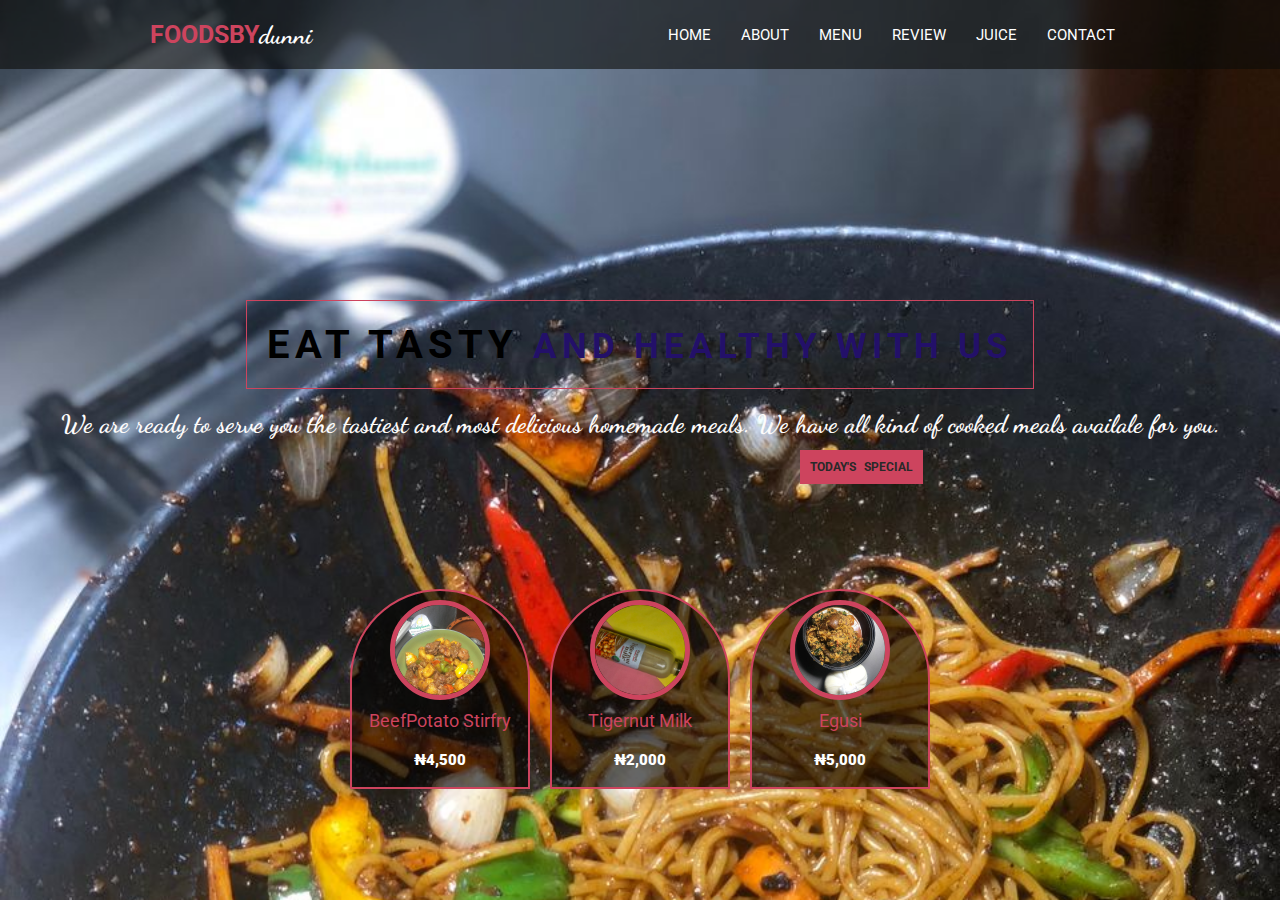
<file: index.html>
<!DOCTYPE html>
<html lang="en">
<head>
    <meta charset="UTF-8">
    <meta name="viewport" content="width=device-width, initial-scale=1.0">
    <title>FoodsByDunni</title>
    <link rel="stylesheet" href="/asset/css/style.css">

     <!-- font awesome -->
     <link rel="stylesheet" href="asset/fontawesome/css/all.css">
</head>
<body>

    <!-- header starts here -->
    <section class="home" id="home">
        <nav>
            <div class="logo">
                <h1>FoodsBy<span>Dunni</span></h1>
            </div>
           
            <ul>
                <li><a href="#home">Home</a></li>
                <li><a href="aboutt-index.html">About</a></li>
                <li><a href="menu-index.html">Menu</a></li>
                <li><a href="#">Review</a></li>
                <li><a href="#">Juice</a></li>
                <li><a href="#">Contact</a></li>
            </ul>

            <!-- <div class="icon">
                <i class="fas fa-bars" id="menu-bars"></i>
                <i class="fas fa-search" id="search-icon"></i>
                <a href="#" class="fas fa-heart"></a>
                <a href="#" class="fas fa-shopping-cart"></a>
            </div> -->
        </nav>
<!-- header ends here -->

<!-- search form -->
<!-- 
      <form action="" id="search-form">
    <input type="search" placeholder="search-here...." name="" id="search-box">
    <label for="search-box" class="fas fa-search"></label>
    <i class="fas fa-times" id="close"></i>
    </form> -->

    <!-- banner -->
        <div class="banner">
            <h2>Eat tasty <span>and healthy with us</span></h2>
            <h3>We are ready to serve you the tastiest and most delicious homemade meals. We have all kind of cooked meals availale for you.</h3>
        </div>
        <div class="special">
            <h1>Today's Special</h1>
            <div class="special-box">
                <img src="asset/images/Beef and Potato Stir fry.jpg">
                <h2>BeefPotato Stirfry</h2>
                <h3>&#8358;4,500</h3>
            </div>
            <div class="special-box">
                <img src="asset/images/Tigernut Cinnamon.jpg">
                <h2>Tigernut Milk</h2>
                <h3>&#8358;2,000</h3>
            </div>
            <div class="special-box">
                <img src="asset/images/Egusi.jpg">
                <h2>Egusi</h2>
                <h3>&#8358;5,000</h3>
            </div>
        </div>
    </section>
    <!-- banner ends here -->
</body>
</html>
</file>
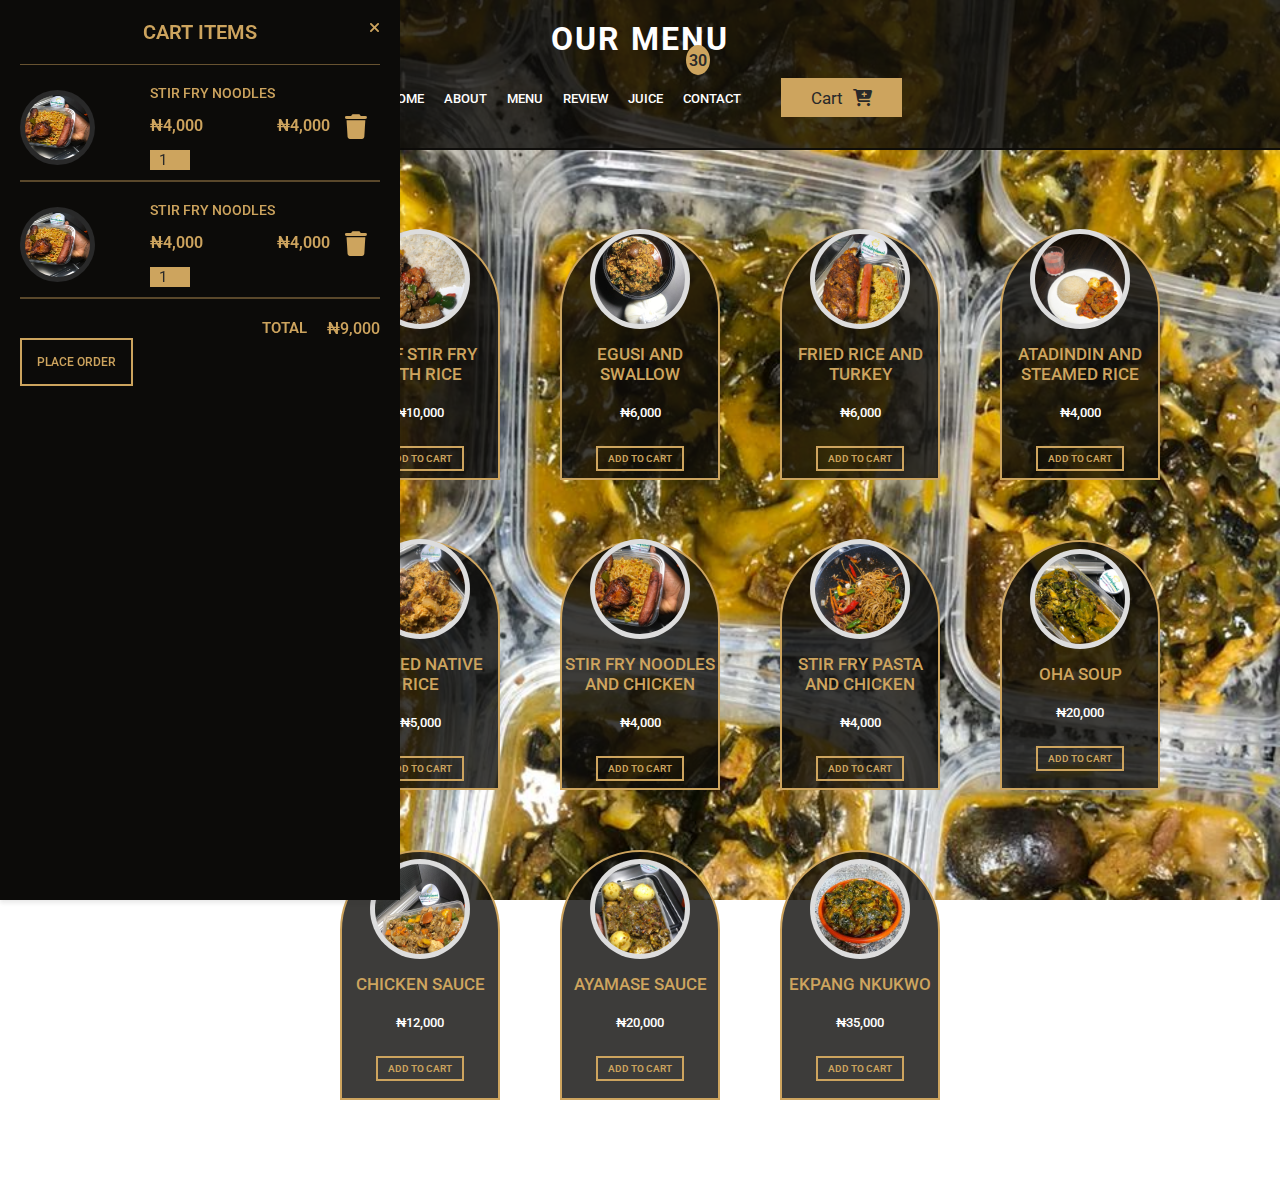
<file: menu-index.html>
<!DOCTYPE html>
<html lang="en">
<head>
    <meta charset="UTF-8">
    <meta name="viewport" content="width=device-width, initial-scale=1.0">
    <title>Menu</title>
    <link rel="stylesheet" href="menu-style.css">
    <link rel="stylesheet" href="asset/fontawesome/css/all.css">
</head>
<body>
    <section class="menu">
        <!-- Header Section -->
        <header>
            <h1>Our Menu</h1>
            <nav>
                <ul>
                    <li><a href="index.html">Home</a></li>
                    <li><a href="">About</a></li>
                    <li><a href=""> Menu</a></li>
                    <li><a href="">Review</a></li>
                    <li><a href="">Juice</a></li>
                    <li><a href="">Contact</a></li>
                    <button class="btn-cart">Cart<i class="fa fa-cart-plus" id="cart-icon"></i></button></li>
                    <div class="cart-count">30</div>
                </ul>
            </nav>


            <!-- Cart Section -->


            <div class="cart">
                <div class="cart-title">Cart Items</div>
                <div class="cart-content">

                    <div class="cart-box">
                        <img src="asset/images/Noodles and Chicken with Sausage.jpg" class="cart-img">
                        <div class="detail-box">
                            <div class="cart-food-title">Stir fry Noodles</div>
                            <div class="price-box">
                                <div class="cart-price">&#8358;4,000</div>
                                <div class="cart-amt">&#8358;4,000</div>
                            </div>
                            <input type="number" value="1" class="cart-quantity">
                        </div>
                        <i class="fa fa-trash cart-remove"></i>
                    </div>

                    <div class="cart-box">
                        <img src="asset/images/Noodles and Chicken with Sausage.jpg" class="cart-img">
                        <div class="detail-box">
                            <div class="cart-food-title">Stir fry Noodles</div>
                            <div class="price-box">
                                <div class="cart-price">&#8358;4,000</div>
                                <div class="cart-amt">&#8358;4,000</div>
                            </div>
                            <input type="number" value="1" class="cart-quantity">
                        </div>
                        <i class="fa fa-trash cart-remove"></i>
                    </div>
                    <div class="total">
                        <div class="total-title">Total</div>
                        <div class="total-price">&#8358;9,000</div>
                    </div>
                    <button class="btn-buy">Place Order</button>
                    <i class="fa fa-close" id="cart-close"></i>
                </div>
               </div> 
            </div>
        </header>

        <div class="container">
            <div class="food-box">
                <img src="asset/images/Party Jollof.jpg" class="food-img">
                <h2 class="food-title">Jollof Rice and chicken</h2>
                <h3 class="food-price">&#8358;4,000</h3>
                <button class="add-cart">Add to cart</button>
            </div>

            <div class="food-box">
                <img src="asset/images/Rice and Beef Stir fry.jpg" class="food-img">
                <h2 class="food-title">Beef stir fry with Rice</h2>
                <h3 class="food-price">&#8358;10,000</h3>
                <button class="add-cart">Add to cart</button>
            </div>

            <div class="food-box">
                <img src="asset/images/Egusi.jpg" class="food-img">
                <h2 class="food-title">Egusi and swallow</h2>
                <h3 class="food-price">&#8358;6,000</h3>
                <button class="add-cart">Add to cart</button>
            </div>

            <div class="food-box">
                <img src="asset/images/Fried Rice.jpg" class="food-img">
                <h2 class="food-title">Fried Rice and Turkey</h2>
                <h3 class="food-price">&#8358;6,000</h3>
                <button class="add-cart">Add to cart</button>
            </div>

            <div class="food-box">
                <img src="asset/images/Loaded Atadindin Sauce.jpg" class="food-img">
                <h2 class="food-title">Atadindin and Steamed rice</h2>
                <h3 class="food-price">&#8358;4,000</h3>
                <button class="add-cart">Add to cart</button>
            </div>

            <div class="food-box">
                <img src="asset/images/Yam Pottage.jpg" class="food-img">
                <h2 class="food-title">Yam Pottage with fried fish</h2>
                <h3 class="food-price">&#8358;4,500</h3>
                <button class="add-cart">Add to cart</button>
            </div>

            <div class="food-box">
                <img src="asset/images/Loaded Native Rice.jpg" class="food-img">
                <h2 class="food-title">Loaded Native Rice</h2>
                <h3 class="food-price">&#8358;5,000</h3>
                <button class="add-cart">Add to cart</button>
            </div>

            <div class="food-box">
                <img src="asset/images/Noodles and Chicken with Sausage.jpg" class="food-img">
                <h2 class="food-title">stir fry Noodles and chicken</h2>
                <h3 class="food-price">&#8358;4,000</h3>
                <button class="add-cart">Add to cart</button>
            </div>

            <div class="food-box">
                <img src="asset/images/stirfrypasta2.jpg" class="food-img">
                <h2 class="food-title">Stir fry pasta and chicken</h2>
                <h3 class="food-price">&#8358;4,000</h3>
                <button class="add-cart">Add to cart</button>
            </div>
            <div class="food-box">
                <img src="asset/images/Oha Soup.jpg" class="food-img">
                <h2 class="food-title">Oha Soup</h2>
                <h3 class="food-price">&#8358;20,000</h3>
                <button class="add-cart">Add to cart</button>
            </div>

            <div class="food-box">
                <img src="asset/images/Chicken Sauce.jpg" class="food-img">
                <h2 class="food-title">Chicken Sauce</h2>
                <h3 class="food-price">&#8358;12,000</h3>
                <button class="add-cart">Add to cart</button>
            </div>

            <div class="food-box">
                <img src="asset/images/Ofada Sauce.jpg" class="food-img">
                <h2 class="food-title">Ayamase Sauce</h2>
                <h3 class="food-price">&#8358;20,000</h3>
                <button class="add-cart">Add to cart</button>
            </div>

            <div class="food-box">
                <img src="asset/images/Ekpang nkukwo.jpeg" class="food-img">
                <h2 class="food-title">Ekpang Nkukwo</h2>
                <h3 class="food-price">&#8358;35,000</h3>
                <button class="add-cart">Add to cart</button>
            </div>

        </div>
    </section>
</body>
</html>
</file>
<file: asset/css/style.css>
@import url('https://fonts.googleapis.com/css2?family=Dancing+Script:wght@400..700&family=Poppins:wght@400;500;600;700&family=Roboto:ital,wght@0,100;0,300;0,400;0,500;0,700;0,900;1,100;1,300;1,400;1,500;1,700;1,900&display=swap');

*{
    margin: 0;
    padding: 0;
    box-sizing: border-box;
    font-family: 'Roboto', sans-serif;
}

.home {
    min-height: 100vh;
    background: url(/asset/images/stirfrypasta2.jpg);
    background-size: cover;
    background-repeat: no-repeat;
}

nav {
    display: flex;
    justify-content: space-between;
    align-items: center;
    background: rgba(12, 11, 9, 0.6);
    color: #fff;
    padding: 10px 150px;
}

nav .logo h1{
    text-transform: uppercase;
    color: #cd445e;
    font-size: 25px;
}

nav .logo h1 span {
    color: #fff;
    font-family: 'Dancing Script', cursive;
    font-size: 25px;
    text-transform: lowercase;

}
nav ul{
    display: flex;
}

nav ul li {
    list-style: none;
    padding: 15px;
}

nav ul li a{
    text-decoration: none;
    color: #fff;
    font-size: 15px;
    text-transform: uppercase;
    transition: 0.4s ease;
}

nav ul li a:hover {
    color: #cd445e;
}

.banner {
    display: flex;
    flex-direction: column;
    justify-content: center;
    align-items: center;
    min-height: 80vh;
    margin-top: -50px;
}

.banner h2{
    color: #;
    text-transform: uppercase;
    letter-spacing: 5px;
    border: 1px solid #cd445e;
    padding: 20px;
    font-size: 40px;
}

.banner h2 span {
    color: #231069;
    font-size: 35px;
    font-weight: bold;
}

.banner h3 {
    color: #fdfbfb;
    padding: 20px;
    font-weight: 1000;
    font-size: 25px;
    font-family: 'Dancing Script', cursive;
}

.special {
    display: flex;
    justify-content: center;
    align-items: center;
    gap: 20px;
}   

.special h1{
    background-color: #cd445e;
    color: #292929;
    padding: 10px;
    font-size: 12px;
    word-spacing: 5px;
    text-transform: uppercase;
    position: absolute;
    left: 800px;
    /* top: 600px; */
    top: 450px;
}

.special .special-box {
    height: 200px;
    width: 180px;
    background-color: rgba(0,0,0,0.6);
    margin-top: -150px;
    display: flex;
    border-top-right-radius: 100px;
    border-top-left-radius: 100px;
    border: 2px solid #cd445e;
    flex-direction: column;
    justify-content: center;
    align-items: center;
}

.special-box img {
    height: 100px;
    width: 100px;
    border-radius: 50%;
    object-fit: cover;
    border: 5px solid #cd445e;
}

.special-box h2 {
    color: #cd445e;
    font-size: 18px;
    font-weight: 400;
    padding: 10px;
    text-transform: capitalize;
}

.special-box h3 {
    color: #fff;
    font-size: 15px;
    font-weight: 900;
    padding: 10px;
}
</file>
<file: menu-style.css>
@import url('https://fonts.googleapis.com/css2?family=Dancing+Script:wght@400..700&family=Poppins:wght@400;500;600;700&family=Roboto:ital,wght@0,100;0,300;0,400;0,500;0,700;0,900;1,100;1,300;1,400;1,500;1,700;1,900&display=swap');

* {
    margin: 0;
    padding: 0;
    box-sizing: border-box;
    font-family: 'Roboto', sans-serif;
}

.menu {
    height: 100vh;
    background: url(/asset/images/Bulk\ order\ Oha\ Soup.jpg);
    background-size: cover;
    background-attachment: fixed;
}
/* Header Section */
header {
    background: rgba(12, 11, 9, 0.8);
    height: 150px;
    border-bottom: 2px solid rgba(12, 11, 9, 0.9);
}

header h1 {
    color: #fff;
    text-align: center;
    letter-spacing: 2px;
    padding: 20px 0 20px 0;
    text-transform: uppercase;
}

header nav {
    display: flex;
    justify-content: center;
    align-items: center;
}

header nav ul {
    display: flex;
}

header nav ul li {
    list-style: none;
    padding: 10px;
}
/* 
header nav ul:nth-child(#) a{
    color: red;
} */

header nav ul li a {
    text-decoration: none;
    color: #fff;
    text-transform: uppercase;
    font-size: 13px;
    font-weight: 500;
    inter-spacing: 1px;
    transition: 0.4 ease-in;
}

header nav ul li a:hover {
    color: #cd445e; 
}

.btn-cart {
    padding: 5px 30px;
    margin-left: 30px;
    border: 0;
    outline: 0;
    background-color: #cda45e;
    color: #292929;
    font-size: 17px;
    border-bottom: 3px;
    cursor: pointer;
    transition: 0.4s ease-in;
}

.btn-cart:hover {
    color: #cda45e;
    background-color: transparent;
    border: 2px solid cda45e;
}

.btn-cart i {
    margin-left: 10px;
}

.cart-count{
    position: absolute;
    background-color: #cda45e;
    color: #292929;
    text-align: center;
    top: 45px;
    right: 570px;
    height: 30px;
    padding: 3px;
    line-height: 25px;
    border-radius: 50%;
    font-weight: 600;
    z-index: 10;
}

     /* CART SECTION */
     .cart{
        position: fixed;
        top: 0;
        right: -100;
        width: 400px;
        height: 100%;
        overflow-y: auto;
        overflow-x: hidden;
        background-color: rgba(12, 11, 9, 1);
        color: #cda45e;
        text-transform: uppercase;
        box-shadow: 0 3px 4px rgba(40, 37, 37, 0.1);
        padding: 20px;
        z-index: 100;
     }

     .cart-active {
        right: 0;
        transition: 0.4s ease;
     }

     .cart-title {
         text-align: center;
         font-size: 20px;
         font-weight: 600;
         margin-bottom: 20px;
         padding-bottom: 20px;
         border-bottom: 1px solid #cda45e7a;
     }
     .cart-box {
        display: grid;
        grid-template-columns: 32% 50% 18%;
        align-items: center;
        gap: 15px;
        margin-top: 20px;
        padding-bottom: 10px;
        border-bottom: 2px solid #cda45e67;
     }
     
     .cart-img {
        height: 75px;
        width: 75px;
        border-radius: 50%;
        background-color: #292929;
        padding: 5px;
     }

     .detail-box{
        display: grid;
        row-gap: 15px;
     }

     .price-box {
        display: flex;
        justify-content: space-between;
     }

     .cart-food-title {
        font-size: 14px;
        font-weight: 500;
     }

     .cart-price {
        font-weight: 600;
     }

     .cart-amt {
        font-weight: 600;
     }

     .cart-quantity {
        background-color: #cda45e;
        color: #292929;
        border: none;
        outline: none;
        width: 40px;
        height: 20px;
        font-size: 15px;
        text-align: center;
     }

     .cart-remove {
        font-size: 25px;
        cursor: pointer;
     }

     .total {
        display: flex;
        justify-content: flex-end;
        margin-top: 20px;
     }

     .total-title {
        font-size: 15px;
        font-weight: 600;
     }

     .total-price {
        margin-left: 20px;
        font-weight: 500;
     }

     .cart .btn-buy {
        padding: 15px;
        border: none;
        outline: 0;
        background: transparent;
        border: 2px solid #cda45e;
        color: #cda45e;
        text-transform: uppercase;
        cursor: pointer;
        font-weight: 500;
        font-size: 12px;
        transition: 0.3s ease-in;
     }

     .cart .btn-buy:hover {
        color: #292929;
        background: #cda45e;
     }

     #cart-close {
        position: absolute;
        top: 20px;
        right: 20px;
        font-size: 15px;
        cursor: pointer;
     }

 /* Food Section */

 .container {
    display: flex;
    flex-wrap: wrap;
    justify-content: center;
    align-items: center;
    min-height: 60vh;
    padding: 50px;
 }

 .container .food-box {
    height: 250px;
    width: 160px;
    margin: 30px;
    background: rgba(12,11,9,0.8);
    border-top-right-radius: 100px;
    border-top-left-radius: 100px;
    border: 2px solid #cda45e;
    display: flex;
    flex-direction: column;
    justify-content: center;
    align-items: center;
 }

 .container .food-box img {
    height: 100px;
    width: 100px;
    background: #ddd;
    border-radius: 50%;
    object-fit: cover;
    padding: 5px;
 }

 .container .food-box img:hover {
    transform: scale(1.2); 
 }

 .container .food-box h2 {
    color: #cda45e;
    font-size: 17px;
    font-weight: 500;
    text-transform: uppercase;
    padding-top: 15px;
    padding-bottom: 5px;
    text-align: center;

 }.container .food-box h3 {
    color: #fff;
    font-size: 13px;
    font-weight: 500;
    text-transform: uppercase;
    padding: 16px;
 }

 .container .food-box .add-cart {
    padding: 5px 10px;
    margin: 10px;
    border: 2px solid #cda45e;
    outline: 0;
    background-color: transparent;
    color: #cda45e;
    font-size: 10px;
    text-transform: uppercase;
    font-weight: 600;
    transition: 0.3s ease-in;
    cursor: pointer;
 }

 .container .food-box .add-cart:hover {
    background-color: #292929;
    background-color: #cda45e;
 }

 .container h4 {
    color: #0c0b0b;
    text-align: center;
    letter-spacing: 2px;
    padding: 20px 0 20px 0;
    text-transform: uppercase;
    margin-bottom: ;
 }
</file>
